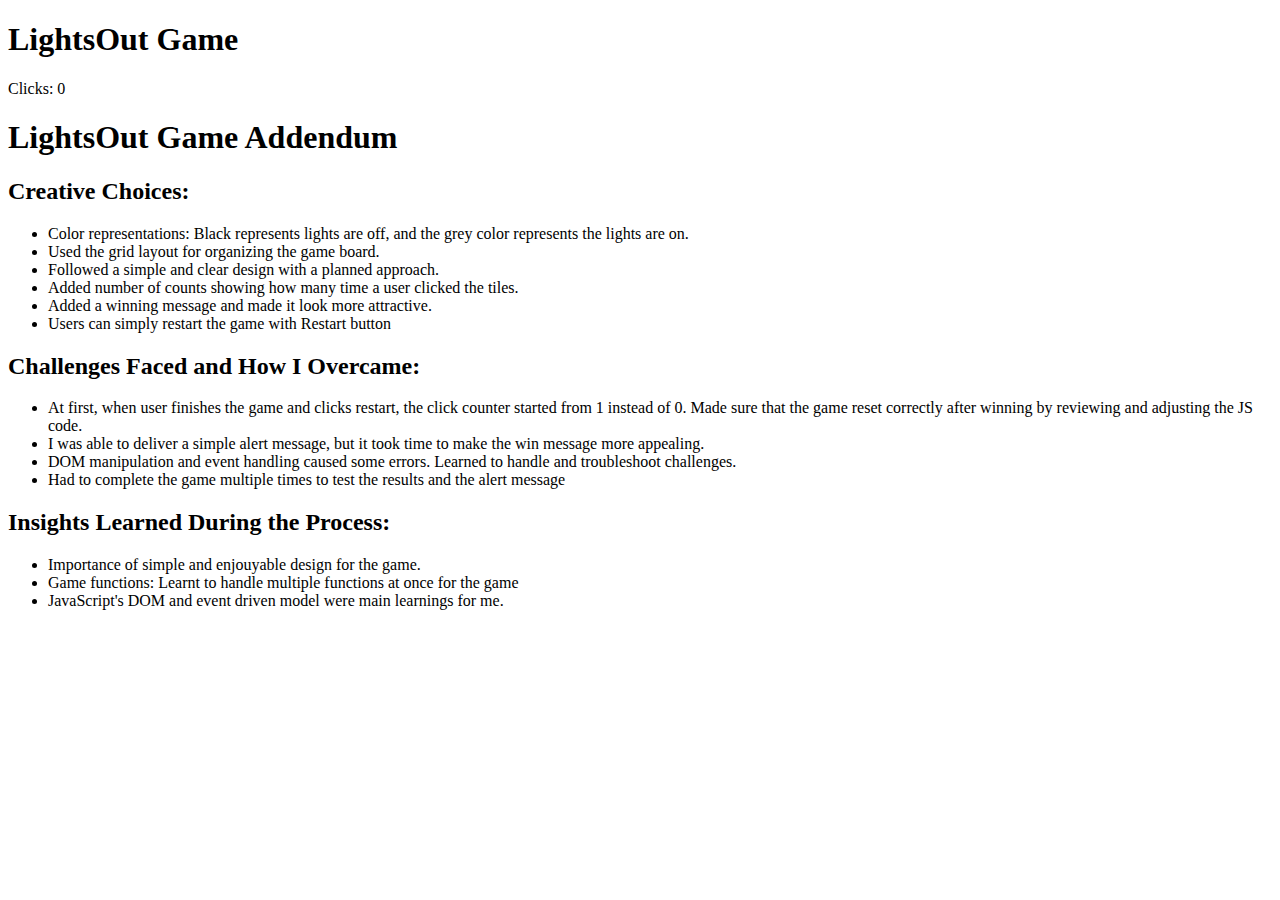
<file: itc505/final/index.html>
<!DOCTYPE html>
<html lang="en">
  <head>
    <meta charset="UTF-8" />
    <meta name="viewport" content="width=device-width, initial-scale=1.0" />
    <title>LightsOut Game</title>
    <link rel="stylesheet" href="style.css" />
  </head>
  <body>
    <h1>LightsOut Game</h1>
    <div id="board"></div>
    <div id="counter">Clicks: <span id="clickCount">0</span></div>
    <script src="script.js"></script>
    <div id="addendum">
      <h1>LightsOut Game Addendum</h1>

      <h2>Creative Choices:</h2>
      <ul>
        <li>
          Color representations: Black represents lights are off, and the grey
          color represents the lights are on.
        </li>
        <li>Used the grid layout for organizing the game board.</li>
        <li>Followed a simple and clear design with a planned approach.</li>
        <li>
          Added number of counts showing how many time a user clicked the tiles.
        </li>
        <li>Added a winning message and made it look more attractive.</li>
        <li>Users can simply restart the game with Restart button</li>
      </ul>

      <h2>Challenges Faced and How I Overcame:</h2>
      <ul>
        <li>
          At first, when user finishes the game and clicks restart, the click
          counter started from 1 instead of 0. Made sure that the game reset
          correctly after winning by reviewing and adjusting the JS code.
        </li>
        <li>
          I was able to deliver a simple alert message, but it took time to make
          the win message more appealing.
        </li>

        <li>
          DOM manipulation and event handling caused some errors. Learned to
          handle and troubleshoot challenges.
        </li>
        <li>
          Had to complete the game multiple times to test the results and the
          alert message
        </li>
      </ul>

      <h2>Insights Learned During the Process:</h2>
      <ul>
        <li>Importance of simple and enjouyable design for the game.</li>
        <li>
          Game functions: Learnt to handle multiple functions at once for the
          game
        </li>

        <li>
          JavaScript's DOM and event driven model were main learnings for me.
        </li>
      </ul>
    </div>
  </body>
</html>
</file>
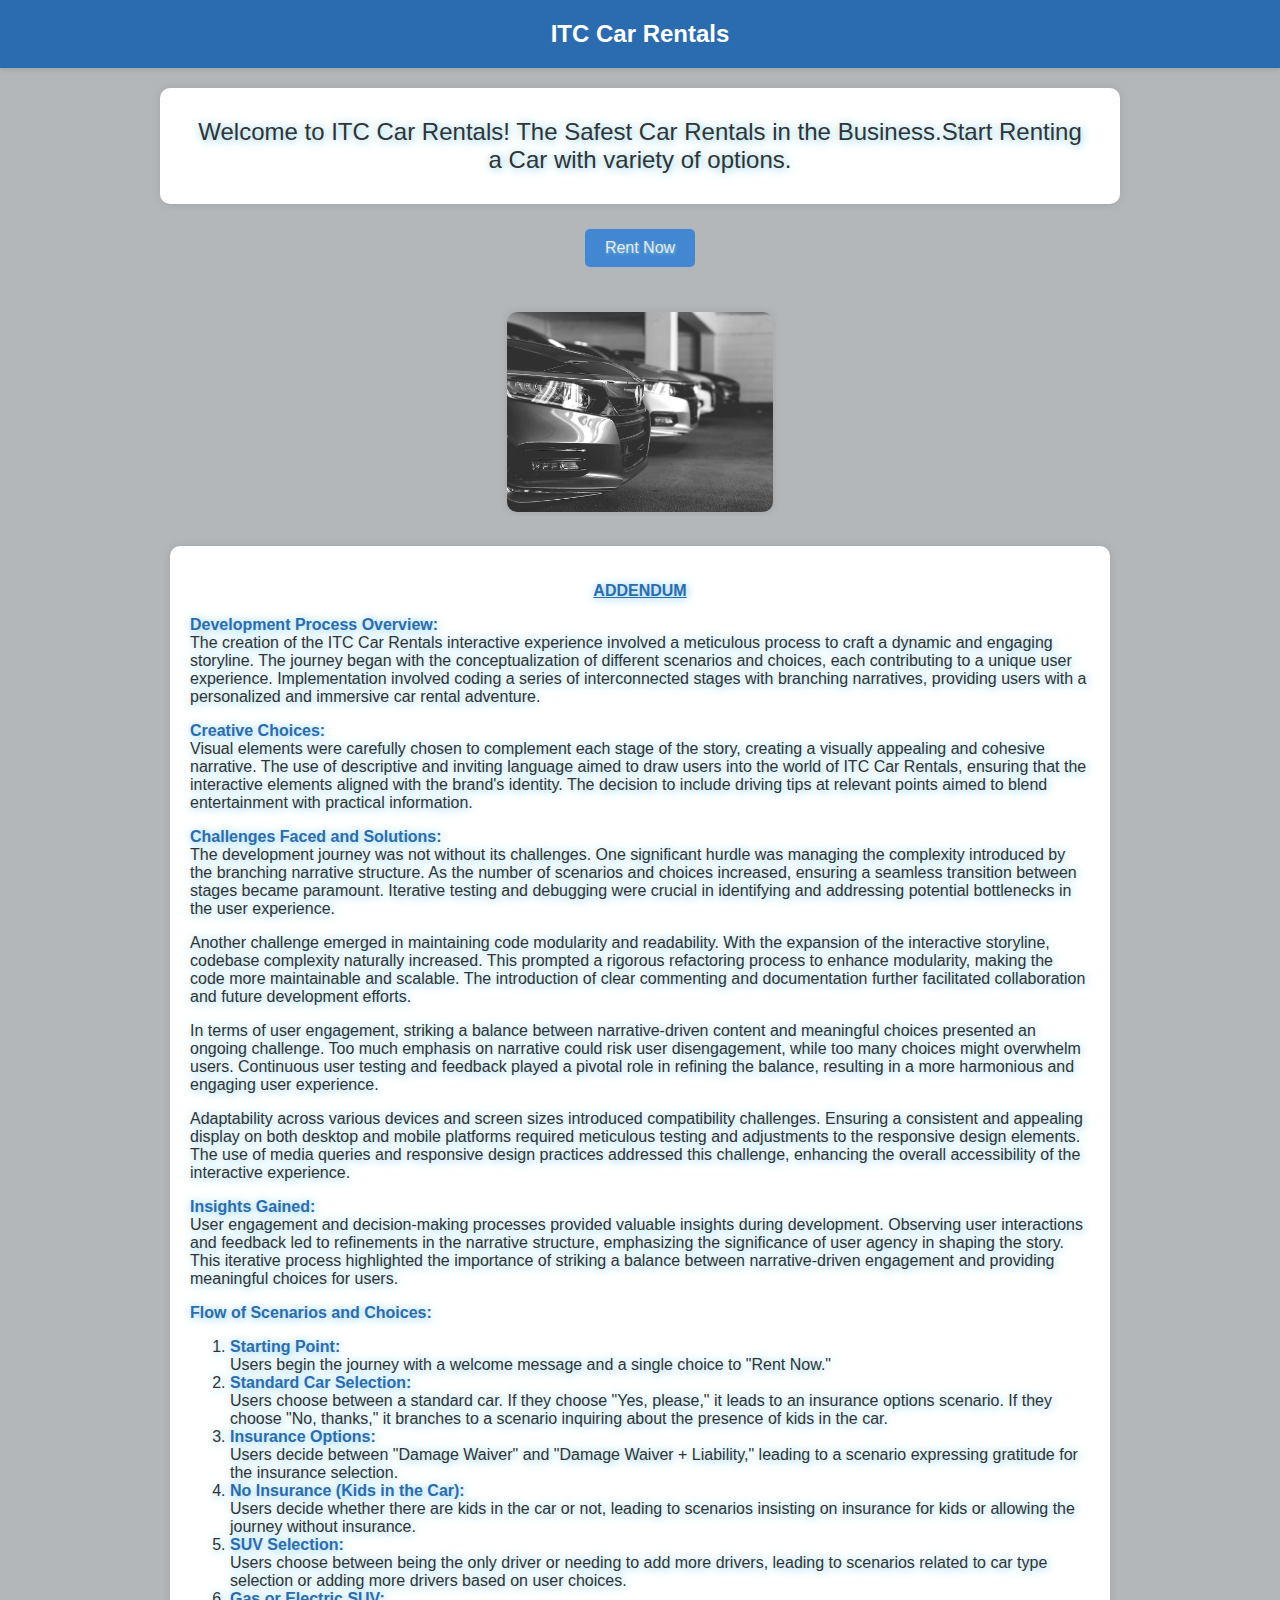
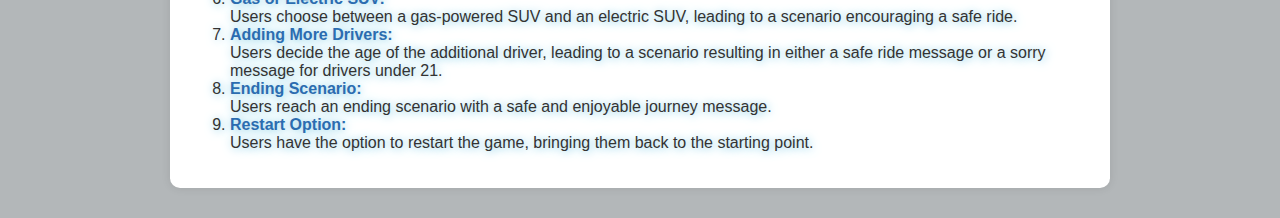
<file: itc505/midterm/index.html>
<!DOCTYPE html>
<html lang="en">
  <head>
    <meta charset="UTF-8" />
    <meta name="viewport" content="width=device-width, initial-scale=1.0" />
    <link rel="stylesheet" href="styles.css" />
    <title>ITC Car Rentals</title>
  </head>
  <body>
    <header>
      <h1>ITC Car Rentals</h1>
    </header>
    <div id="story">
      <p>
        Welcome to ITC Car Rentals! The Safest Car Rentals in the Business.
        Start Renting a Car with variety of options for you.
      </p>
    </div>
    <button id="rent-now-button" onclick="startGame()">Rent Now</button>
    <div id="choices"></div>
    <div class="driving-tip" id="driving-tip"></div>
    <div id="image-container">
      <img id="story-image" src="" alt="Adventure Image" />
    </div>
    <div class="driving-tip" id="driving-tip"></div>
    <button
      style="display: none"
      id="rent-another-car-button"
      onclick="startGame()"
    >
      Rent Another Car
    </button>
    <button id="restart-button" onclick="restartGame()">Restart Renting</button>

    <script src="script.js"></script>
    <script>
      // Ensure that startGame is called when the page loads
      window.onload = startGame;
    </script>

    <footer>
      <p style="text-align: center">
        <strong><u>ADDENDUM</u></strong>
      </p>
      <p>
        <strong>Development Process Overview:</strong>
        <br />
        The creation of the ITC Car Rentals interactive experience involved a
        meticulous process to craft a dynamic and engaging storyline. The
        journey began with the conceptualization of different scenarios and
        choices, each contributing to a unique user experience. Implementation
        involved coding a series of interconnected stages with branching
        narratives, providing users with a personalized and immersive car rental
        adventure.
      </p>

      <p>
        <strong>Creative Choices:</strong>
        <br />
        Visual elements were carefully chosen to complement each stage of the
        story, creating a visually appealing and cohesive narrative. The use of
        descriptive and inviting language aimed to draw users into the world of
        ITC Car Rentals, ensuring that the interactive elements aligned with the
        brand's identity. The decision to include driving tips at relevant
        points aimed to blend entertainment with practical information.
      </p>

      <p>
        <strong>Challenges Faced and Solutions:</strong>
        <br />
        The development journey was not without its challenges. One significant
        hurdle was managing the complexity introduced by the branching narrative
        structure. As the number of scenarios and choices increased, ensuring a
        seamless transition between stages became paramount. Iterative testing
        and debugging were crucial in identifying and addressing potential
        bottlenecks in the user experience.
      </p>

      <p>
        Another challenge emerged in maintaining code modularity and
        readability. With the expansion of the interactive storyline, codebase
        complexity naturally increased. This prompted a rigorous refactoring
        process to enhance modularity, making the code more maintainable and
        scalable. The introduction of clear commenting and documentation further
        facilitated collaboration and future development efforts.
      </p>

      <p>
        In terms of user engagement, striking a balance between narrative-driven
        content and meaningful choices presented an ongoing challenge. Too much
        emphasis on narrative could risk user disengagement, while too many
        choices might overwhelm users. Continuous user testing and feedback
        played a pivotal role in refining the balance, resulting in a more
        harmonious and engaging user experience.
      </p>

      <p>
        Adaptability across various devices and screen sizes introduced
        compatibility challenges. Ensuring a consistent and appealing display on
        both desktop and mobile platforms required meticulous testing and
        adjustments to the responsive design elements. The use of media queries
        and responsive design practices addressed this challenge, enhancing the
        overall accessibility of the interactive experience.
      </p>

    
      <p>
        <strong>Insights Gained:</strong>
        <br />
        User engagement and decision-making processes provided valuable insights
        during development. Observing user interactions and feedback led to
        refinements in the narrative structure, emphasizing the significance of
        user agency in shaping the story. This iterative process highlighted the
        importance of striking a balance between narrative-driven engagement and
        providing meaningful choices for users.
      </p>

      <p>
        <strong>Flow of Scenarios and Choices:</strong>
      </p>

      <ol>
        <li>
          <strong>Starting Point:</strong>
          <br />
          Users begin the journey with a welcome message and a single choice to
          "Rent Now."
        </li>

        <li>
          <strong>Standard Car Selection:</strong>
          <br />
          Users choose between a standard car. If they choose "Yes, please," it
          leads to an insurance options scenario. If they choose "No, thanks,"
          it branches to a scenario inquiring about the presence of kids in the
          car.
        </li>

        <li>
          <strong>Insurance Options:</strong>
          <br />
          Users decide between "Damage Waiver" and "Damage Waiver + Liability,"
          leading to a scenario expressing gratitude for the insurance
          selection.
        </li>

        <li>
          <strong>No Insurance (Kids in the Car):</strong>
          <br />
          Users decide whether there are kids in the car or not, leading to
          scenarios insisting on insurance for kids or allowing the journey
          without insurance.
        </li>

        <li>
          <strong>SUV Selection:</strong>
          <br />
          Users choose between being the only driver or needing to add more
          drivers, leading to scenarios related to car type selection or adding
          more drivers based on user choices.
        </li>

        <li>
          <strong>Gas or Electric SUV:</strong>
          <br />
          Users choose between a gas-powered SUV and an electric SUV, leading to
          a scenario encouraging a safe ride.
        </li>

        <li>
          <strong>Adding More Drivers:</strong>
          <br />
          Users decide the age of the additional driver, leading to a scenario
          resulting in either a safe ride message or a sorry message for drivers
          under 21.
        </li>

        <li>
          <strong>Ending Scenario:</strong>
          <br />
          Users reach an ending scenario with a safe and enjoyable journey
          message.
        </li>

        <li>
          <strong>Restart Option:</strong>
          <br />
          Users have the option to restart the game, bringing them back to the
          starting point.
        </li>
      </ol>
    </footer>
  </body>
</html>
</file>
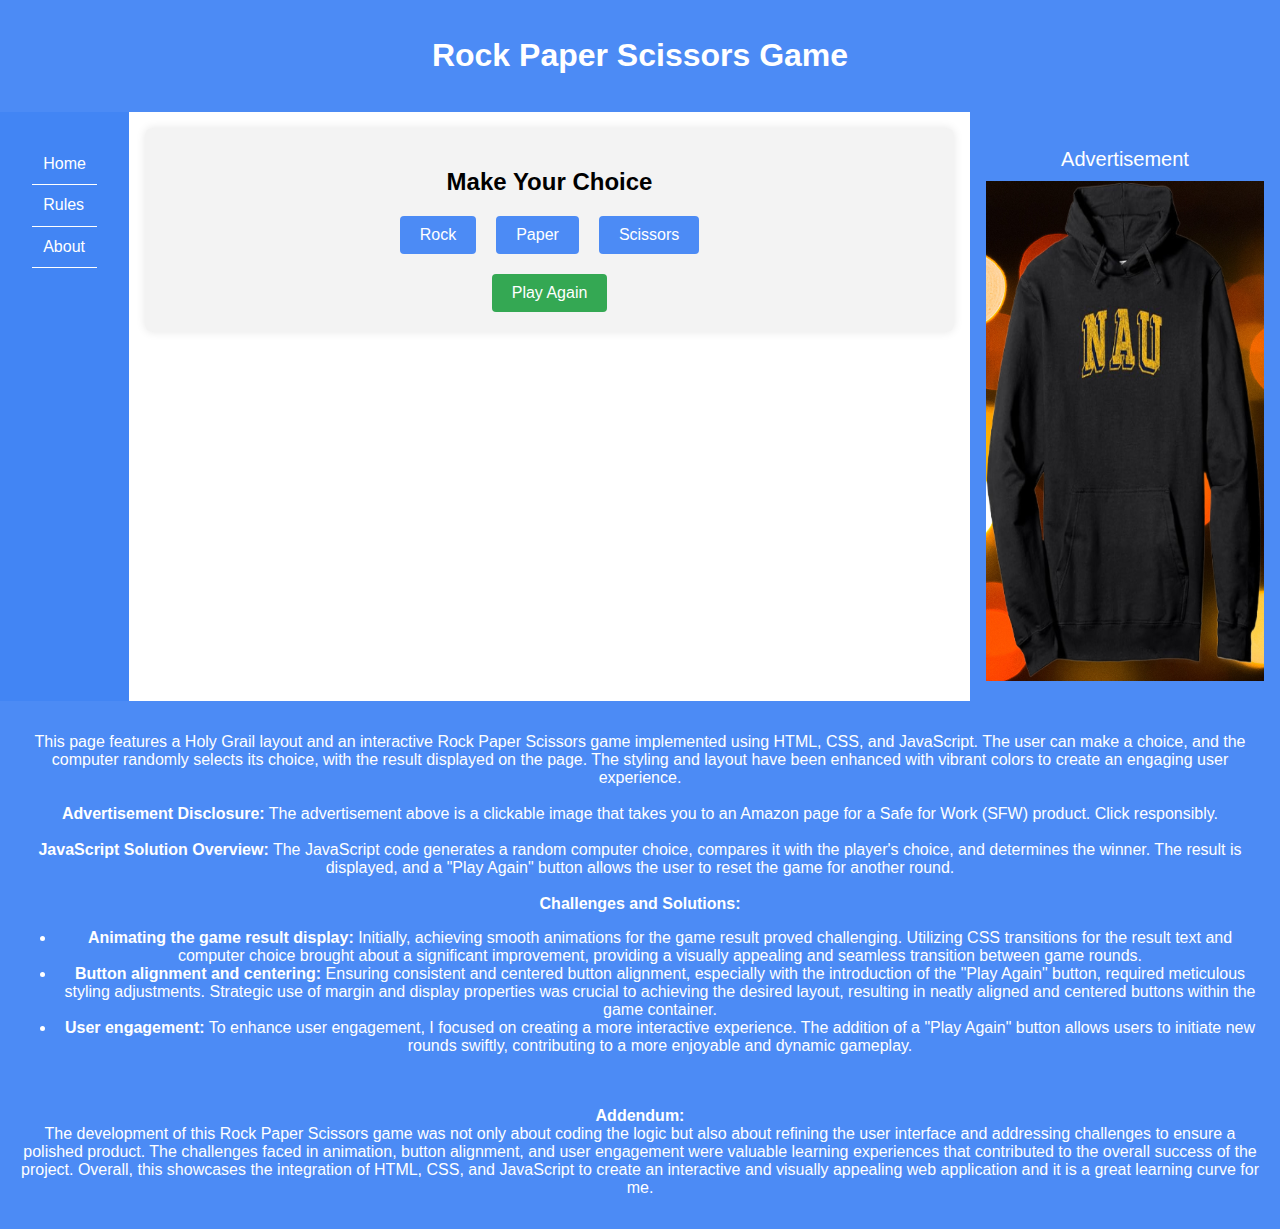
<file: itc505/Lab/6/index.html>
<!DOCTYPE html>
<html lang="en">
  <head>
    <meta charset="UTF-8" />
    <meta name="viewport" content="width=device-width, initial-scale=1.0" />
    <link rel="stylesheet" href="styles.css" />
    <title>Rock Paper Scissors Game</title>
  </head>
  <body>
    <header>
      <h1>Rock Paper Scissors Game</h1>
    </header>
    <div class="container">
      <nav class="sidebar">
        <ul>
          <li><a href="#">Home</a></li>
          <li><a href="#">Rules</a></li>
          <li><a href="#">About</a></li>
        </ul>
      </nav>
      <main class="content">
        <div class="game">
          <h2>Make Your Choice</h2>
          <div class="choices">
            <button id="rock">Rock</button>
            <button id="paper">Paper</button>
            <button id="scissors">Scissors</button>
          </div>
          <div class="result">
            <p id="result-text"></p>
            <p id="computer-choice"></p>
          </div>
          <button id="play-again">Play Again</button>
        </div>
      </main>
     <!-- Update the Advertisement and Footer sections -->

    <!-- Updated ad image container with a clickable link -->
<aside class="advertisement">
    <p class="ad-title">Advertisement</p>
    <a href="https://www.amazon.com/Northern-Arizona-Lumberjacks-Pullover-Hoodie/dp/B0BGFYMKSB/ref=sr_1_1_sspa?crid=3NM48BB39X28D&keywords=northern%2Barizona%2Buniversity%2Bapparel&qid=1699580374&sprefix=northern%2Barizona%2B%2Caps%2C157&sr=8-1-spons&sp_csd=d2lkZ2V0TmFtZT1zcF9hdGY&customId=B078RXQC7K&customizationToken=MC_Assembly_1%23B078RXQC7K&th=1&psc=1" target="_blank" class="ad-image-container">
        <img src="adimg.png" alt="Advertisement">
    </a>
</aside>

<footer>
    <p>
        This page features a Holy Grail layout and an interactive Rock Paper Scissors game implemented using HTML, CSS, and JavaScript.
        The user can make a choice, and the computer randomly selects its choice, with the result displayed on the page.
        The styling and layout have been enhanced with vibrant colors to create an engaging user experience.

        <br><br>

        <strong>Advertisement Disclosure:</strong> The advertisement above is a clickable image that takes you to an Amazon page for a Safe for Work (SFW) product.
        Click responsibly.

        <br><br>

        <strong>JavaScript Solution Overview:</strong> The JavaScript code generates a random computer choice, compares it with the player's choice, and determines the winner.
        The result is displayed, and a "Play Again" button allows the user to reset the game for another round.

        <br><br>

        <strong>Challenges and Solutions:</strong>
        <ul>
            <li><strong>Animating the game result display:</strong> Initially, achieving smooth animations for the game result proved challenging.
                Utilizing CSS transitions for the result text and computer choice brought about a significant improvement,
                providing a visually appealing and seamless transition between game rounds.</li>
            <li><strong>Button alignment and centering:</strong> Ensuring consistent and centered button alignment, especially with the introduction of the "Play Again" button,
                required meticulous styling adjustments. Strategic use of margin and display properties was crucial to achieving the desired layout,
                resulting in neatly aligned and centered buttons within the game container.</li>
            <li><strong>User engagement:</strong> To enhance user engagement, I focused on creating a more interactive experience.
                The addition of a "Play Again" button allows users to initiate new rounds swiftly, contributing to a more enjoyable and dynamic gameplay.</li>
        </ul>

        <br><br>

        <strong>Addendum:</strong>
        <br>
        The development of this Rock Paper Scissors game was not only about coding the logic but also about refining the user interface and addressing challenges to ensure a polished product.
        The challenges faced in animation, button alignment, and user engagement were valuable learning experiences that contributed to the overall success of the project.

        Overall, this showcases the integration of HTML, CSS, and JavaScript to create an interactive and visually appealing web application and it is a great learning curve for me.
    </p>
</footer>

    <script src="script.js"></script>
  </body>
</html>
</file>
<file: itc505/final/style.css>
let clickCount = 0;

function toggleCell(row, col) {
  toggleSingleCell(row, col);
  toggleSingleCell(row - 1, col);
  toggleSingleCell(row + 1, col);
  toggleSingleCell(row, col - 1);
  toggleSingleCell(row, col + 1);

  checkWin();
  updateClickCount();
}

function toggleSingleCell(row, col) {
  const cell = document.getElementById(`cell-${row}-${col}`);
  if (cell) {
    cell.classList.toggle("is-off");
  }
}

function checkWin() {
  const allCells = document.querySelectorAll(".cell");
  const allOff = [...allCells].every((cell) =>
    cell.classList.contains("is-off")
  );

  if (allOff) {
    displayWinMessage();
  }
}

function updateClickCount() {
  if (!document.querySelector(".win-message")) {
    clickCount++;
    document.getElementById("clickCount").innerText = clickCount;
  }
}

function displayWinMessage() {
  const modal = document.createElement("div");
  modal.classList.add("modal");
  modal.innerHTML = `
        <div class="modal-content">
            <p>Hurrah! You Won!</p>
            <button id="restartButton">Restart Game</button>
        </div>
    `;

  document.body.appendChild(modal);

  document.getElementById("restartButton").addEventListener("click", () => {
    // Refresh the page to restart the game
    window.location.reload();
  });

  // If the user clicks outside the modal, close it without refreshing
  modal.addEventListener("click", (event) => {
    if (event.target === modal) {
      modal.remove();
      initializeBoard();
      clickCount = 0;
      document.getElementById("clickCount").innerText = clickCount;
    }
  });
}

function initializeBoard() {
  const board = document.getElementById("board");
  board.innerHTML = "";
  clickCount = 0;
  document.getElementById("clickCount").innerText = clickCount;

  // Create a 5x5 grid with all cells turned off initially
  for (let i = 0; i < 5; i++) {
    for (let j = 0; j < 5; j++) {
      const cell = document.createElement("div");
      cell.className = "cell";
      cell.id = `cell-${i}-${j}`;
      cell.addEventListener("click", () => toggleCell(i, j));

      board.appendChild(cell);
    }
  }

  // Simulate random clicks on the board to create a solvable puzzle
  for (let i = 0; i < 10; i++) {
    const randomRow = Math.floor(Math.random() * 5);
    const randomCol = Math.floor(Math.random() * 5);
    toggleCell(randomRow, randomCol);
  }
}

window.addEventListener("load", initializeBoard);
</file>
<file: itc505/midterm/styles.css>
body {
  font-family: "Roboto", sans-serif;
  text-align: center;
  background-color: rgb(
    179,
    183,
    185
  ); /* Change this to your desired background color */
  color: #333333;
  margin: 0;
  padding: 0;
}

header {
  background-color: #2b6cb0;
  color: white;
  padding: 15px;
  box-shadow: 0px 2px 5px rgba(0, 0, 0, 0.1);
}

h1 {
  margin: 0;
  font-size: 24px;
  background-color: #2b6cb0;
  color: white;
  padding: 5px 10px;
  border-radius: 5px;
  display: inline-block;
}

#story {
  margin: 20px auto;
  font-size: 24px;
  padding: 30px;
  background-color: #ffffff;
  border-radius: 10px;
  box-shadow: 0px 0px 10px rgba(0, 0, 0, 0.1);
  animation: fadeIn 0.8s ease-in-out;
  max-width: 900px;
  text-align: center;
  word-wrap: break-word;
  transition: transform 0.2s ease;
  color: #333333; /* Set the text color */
  text-shadow: 1px 1px 10px #6fc3df; /* Add light blue text shadow */
}

#story:hover {
  transform: scale(1.02);
}

@keyframes fadeIn {
  from {
    opacity: 0;
  }
  to {
    opacity: 2;
  }
}

button {
  font-size: 16px;
  margin: 5px;
  padding: 10px 20px;
  cursor: pointer;
  background-color: #4287d1;
  color: white;
  border: none;
  border-radius: 5px;
  transition: background-color 0.3s ease, transform 0.2s ease;
  animation: fadeInUp 0.8s ease-in-out;
  color: #ece7e7; /* Set the text color */
  text-shadow: 1px 1px 3px #6fc3df;
}

button:hover {
  background-color: #1a4e85;
  transform: scale(1.05);
}

.driving-tip {
  font-style: italic;
  margin-top: 10px;
  color: #777;
  animation: fadeIn 0.8s ease-in-out;
}

#story-image {
  max-width: 100%;
  height: 200px; /* Set the fixed height you want */
  object-fit: cover; /* This property ensures that the image covers the entire container, maintaining its aspect ratio */
  border-radius: 10px;
  box-shadow: 0px 0px 10px rgba(0, 0, 0, 0.1);
  transition: transform 0.3s ease;
  animation: fadeInUp 0.8s ease-in-out;
  margin-top: 20px; /* Adjust the margin-top value based on your preference */
}

/* Add this if you want to center the image within its container */
#image-container {
  margin-top: 20px;
  overflow: hidden;
  border-radius: 10px;
}
#story-image:hover {
  transform: scale(1.1);
}

#rent-now-button,
#rent-another-car-button {
  background-color: #2b6cb0;
  color: white;
  padding: 10px 20px;
  font-size: 16px;
  border: none;
  border-radius: 5px;
  cursor: pointer;
  transition: background-color 0.3s ease, transform 0.2s ease;
  animation: fadeInUp 0.8s ease-in-out;
}

#rent-now-button:hover,
#rent-another-car-button:hover {
  background-color: #1a4e85;
  transform: scale(1.05);
}

@media only screen and (max-width: 600px) {
  /* Adjust styles for smaller screens if needed */
  #story {
    padding: 10px;
  }
}

#restart-button {
  display: none;
  /* other styles */
}

footer {
  margin: 30px auto;
  padding: 20px;
  background-color: #ffffff;
  border-radius: 10px;
  box-shadow: 0px 0px 10px rgba(0, 0, 0, 0.1);
  max-width: 900px;
  text-align: left;
  word-wrap: break-word;
  transition: transform 0.2s ease;
  color: #333333;
  text-shadow: 1px 1px 10px #6fc3df;
  animation: fadeIn 0.8s ease-in-out;
}

footer:hover {
  transform: scale(1.02);
}

footer p {
  margin-bottom: 15px;
  font-size: 16px;
}

footer strong {
  color: #2b6cb0;
}
</file>
<file: itc505/Lab/6/styles.css>
body,
html {
  margin: 0;
  padding: 0;
  height: 100%;
  font-family: "Segoe UI", Tahoma, Geneva, Verdana, sans-serif; /* Change the font to Segoe UI or a similar sans-serif font */
}

.container {
  display: grid;
  grid-template-columns: auto 1fr auto;
  grid-template-rows: auto;
  grid-template-areas: "sidebar content advertisement";
  min-height: 100vh;
}

header,
footer {
  grid-column: 1 / -1;
  background-color: #4c8bf5; /* Change the header and footer background color */
  color: #fff;
  padding: 1em;
  text-align: center;
}

.sidebar {
  grid-area: sidebar;
  background-color: #4285f4; /* Change the sidebar background color */
  padding: 2em;
}

.sidebar ul {
  list-style: none;
  padding: 0;
  margin: 0;
}

.sidebar a {
  text-decoration: none;
  color: #fff; /* Change the link text color */
  display: block;
  padding: 0.7em;
  border-bottom: 1px solid #fff;
  transition: background-color 0.3s ease;
}

.sidebar a:hover {
  background-color: #2d5f99; /* Darker blue on hover */
}

.content {
  grid-area: content;
  padding: 1em;
}

.game {
  background-color: #f3f3f3; /* Light gray background color */
  border-radius: 8px;
  padding: 20px;
  box-shadow: 0 0 10px rgba(0, 0, 0, 0.1);
  text-align: center;
}

.choices {
  display: flex;
  justify-content: center;
  gap: 20px;
  margin-bottom: 20px;
}

button {
  background-color: #4c8bf5; /* Change the button background color */
  color: #fff;
  padding: 10px 20px;
  font-size: 16px;
  border: none;
  border-radius: 4px;
  cursor: pointer;
  transition: background-color 0.3s ease;
}

button:hover {
  background-color: #3367d6;
}

.result {
  text-align: center;
  font-size: 18px;
  margin-bottom: 20px;
}

#play-again {
  background-color: #34a853;
  color: #fff;
  padding: 10px 20px;
  font-size: 16px;
  border: none;
  border-radius: 4px;
  cursor: pointer;
  transition: background-color 0.3s ease;
  display: block;
  margin: 0 auto;
}

#play-again:hover {
  background-color: #2d8f48;
}

.advertisement {
  grid-area: advertisement;
  background-color: #4c8bf5; /* Change the advertisement background color */
  padding: 1em; /* Add padding to match the size of the sidebar */
  text-align: center;
  color: #fff;
}

.ad-title {
  font-size: 20px;
  margin-bottom: 10px;
}

.ad-image-container {
  max-width: 100%;
}

.ad-image-container img {
  width: 100%;
  height: auto;
  object-fit: cover;
}

footer {
  background-color: #4c8bf5; /* Change the footer background color */
  color: #fff;
  padding: 1em;
  text-align: center;
}

@media only screen and (max-width: 768px) {
  /* Adjustments for smaller screens */

  .container {
    grid-template-columns: 1fr; /* Change to a single column layout for small screens */
    grid-template-areas:
      "header"
      "sidebar"
      "content"
      "advertisement"
      "footer";
  }

  .sidebar {
    border-right: none; /* Remove border between sidebar and content on small screens */
  }

  .choices {
    flex-direction: column; /* Stack buttons vertically for small screens */
  }

  button {
    width: 100%; /* Make buttons full width on small screens */
  }

  .advertisement {
    padding: 2em; /* Increase padding on smaller screens */
  }
}
</file>
